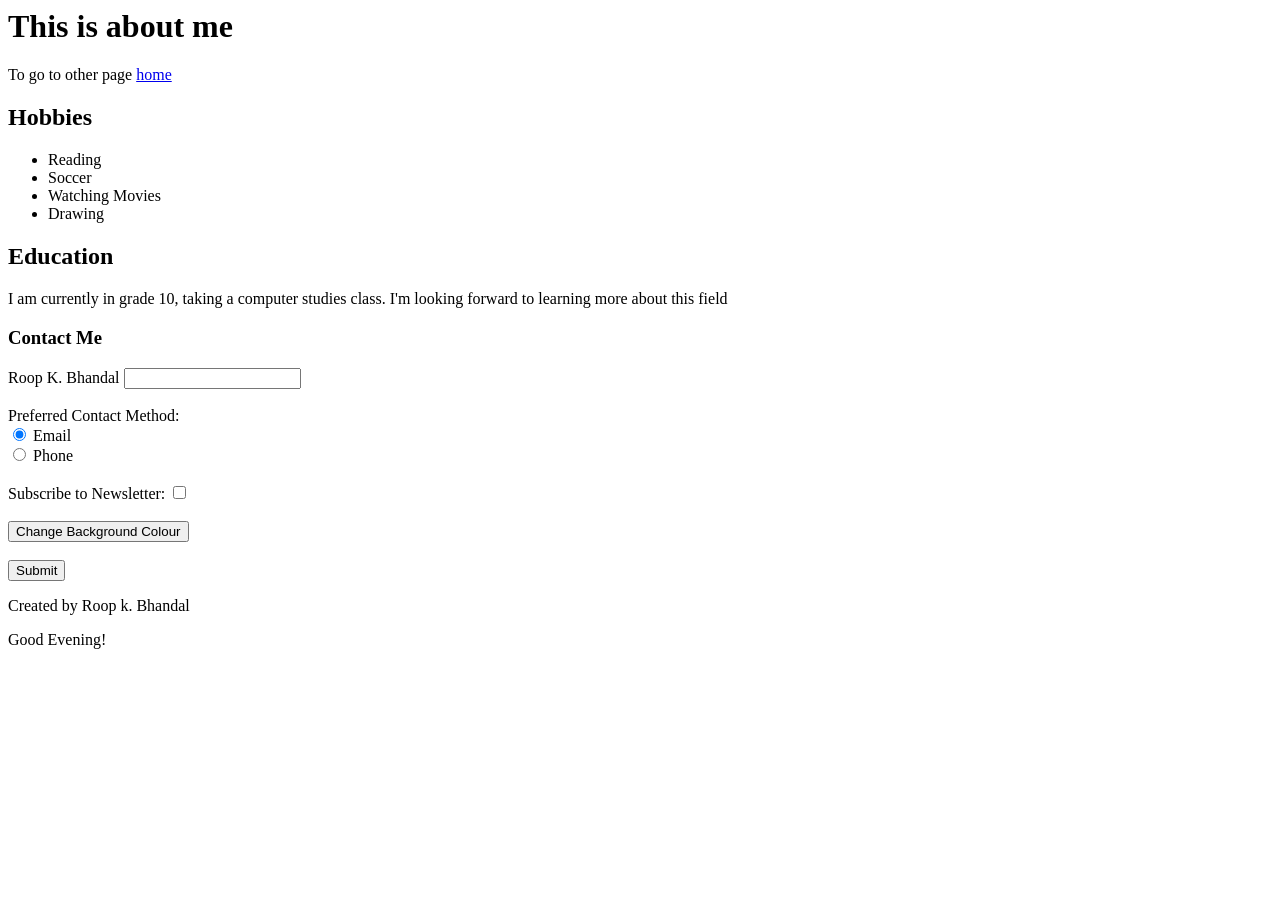
<file: about.html>
<html>
    <head>
        <title>About me - Roop k. Bhandal</title>
    </head>
    <body>
        <h1>This is about me</h1>
        <p> To go to other page <a href="index.html">home</a></p>
        <h2>Hobbies</h2>
        <ul>
            <li>Reading</li>
            <li>Soccer</li>
            <li>Watching Movies</li>
            <li>Drawing</li>
        </ul>
        <h2>Education</h2>
        <p>I am currently in grade 10, taking a computer studies class. I'm looking forward to learning more about this field</p>
    </section>
      <section class="form-section">
           <h3>Contact Me</h3>
          <form id="contact-form">
              <label for="name">Roop K. Bhandal
                  <input type="text" id="name" name="name" required><br><br>
   
        <label>Preferred Contact Method:</label><br>
        <input type="radio" id="email" name="contact" value="Email" checked>
        <label for="email">Email</label><br>
        <input type="radio" id="phone" name="contact" value="Phone">
        <label for="phone">Phone</label><br><br>
       
        <label for="subscribe"> Subscribe to Newsletter:</label>
        <input type ="checkbox" id="subscribe" name="subscribe"><br><br>
        <button type="button" onclick="changeColor()">Change Background Colour</button><br><br>
        <input type="submit" value="Submit">
    </form>
 </section>
  </main>
         
      
        <footer>
            <p> Created by Roop k. Bhandal</p>
        </footer>
        <script src="script.js"></script>
    </body>
</html>
</file>
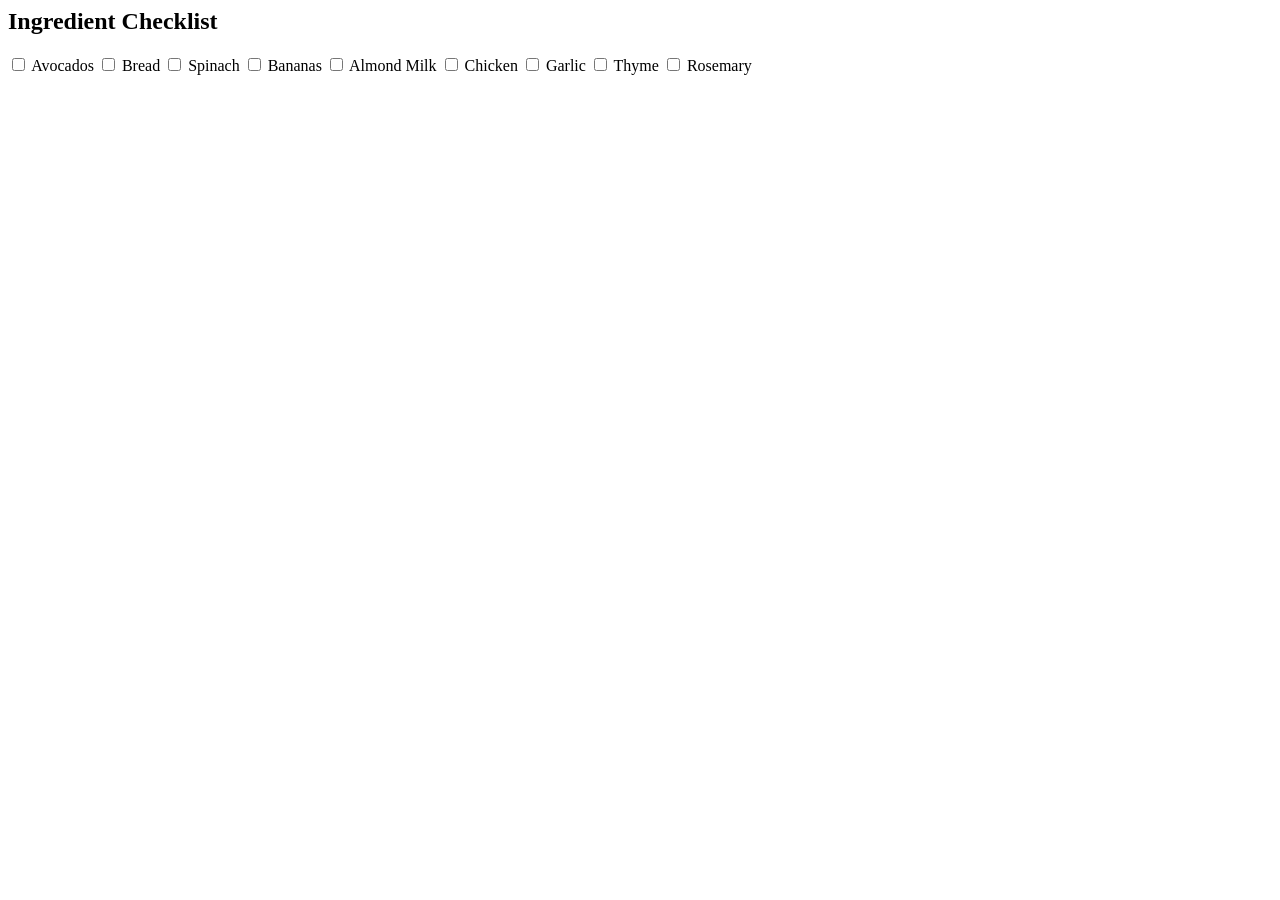
<file: checklist.html>
<html>
  <head> <title>Checklist </title> </head>

<body>
<div class="checklist-container">
    <h2>Ingredient Checklist</h2>
    <div class="checklist">
      <label>
        <input type="checkbox" />
        <span class="custom-checkbox"></span>
        Avocados
      </label>
      <label>
        <input type="checkbox" />
        <span class="custom-checkbox"></span>
        Bread
      </label>
      <label>
        <input type="checkbox" />
        <span class="custom-checkbox"></span>
        Spinach
      </label>
      <label>
        <input type="checkbox" />
        <span class="custom-checkbox"></span>
        Bananas
      </label>
      <label>
        <input type="checkbox" />
        <span class="custom-checkbox"></span>
        Almond Milk
      </label>
      <label>
        <input type="checkbox" />
        <span class="custom-checkbox"></span>
        Chicken
      </label>
      <label>
        <input type="checkbox" />
        <span class="custom-checkbox"></span>
        Garlic
      </label>
      <label>
        <input type="checkbox" />
        <span class="custom-checkbox"></span>
        Thyme
      </label>
      <label>
        <input type="checkbox" />
        <span class="custom-checkbox"></span>
        Rosemary
      </label>
    </div>
  </div>

</body>
</html>
</file>
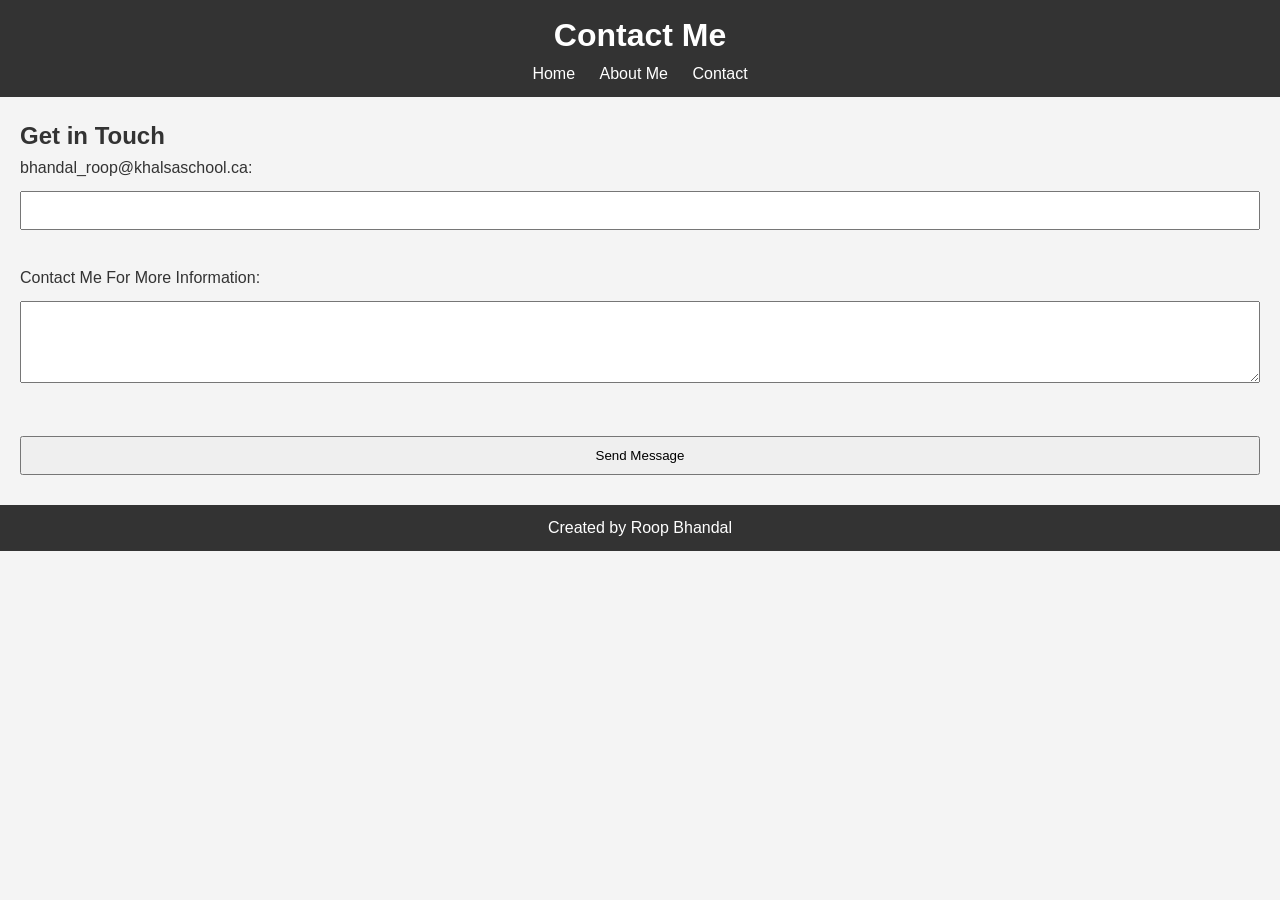
<file: contact.html>
<!DOCTYPE html>
<html lang="en">
<head>
    <meta charset="UTF-8">
    <meta name="viewport" content="width=device-width, initial-scale=1.0">
    <title>Contact Me - My Portfolio</title>
    <link rel="stylesheet" href="style.css">
</head>
<body>
    <header>
        <h1>Contact Me</h1>
        <nav>
            <ul>
                <li><a href="index.html">Home</a></li>
                <li><a href="about.html">About Me</a></li>
                <li><a href="contact.html">Contact</a></li>
            </ul>
        </nav>
    </header>

    <main>
        <section class="contact-form">
            <h2>Get in Touch</h2>
            <form action="#" method="POST">
                <label for="email">bhandal_roop@khalsaschool.ca:</label>
                <input type="email" id="email" name="email" required><br><br>

                <label for="message">Contact Me For More Information:</label><br>
                <textarea id="message" name="message" rows="4" cols="50" required></textarea><br><br>

                <input type="submit" value="Send Message">
            </form>
        </section>
    </main>

    <footer>
        <p>Created by Roop Bhandal</p>
    </footer>
</body>
</html>
</file>
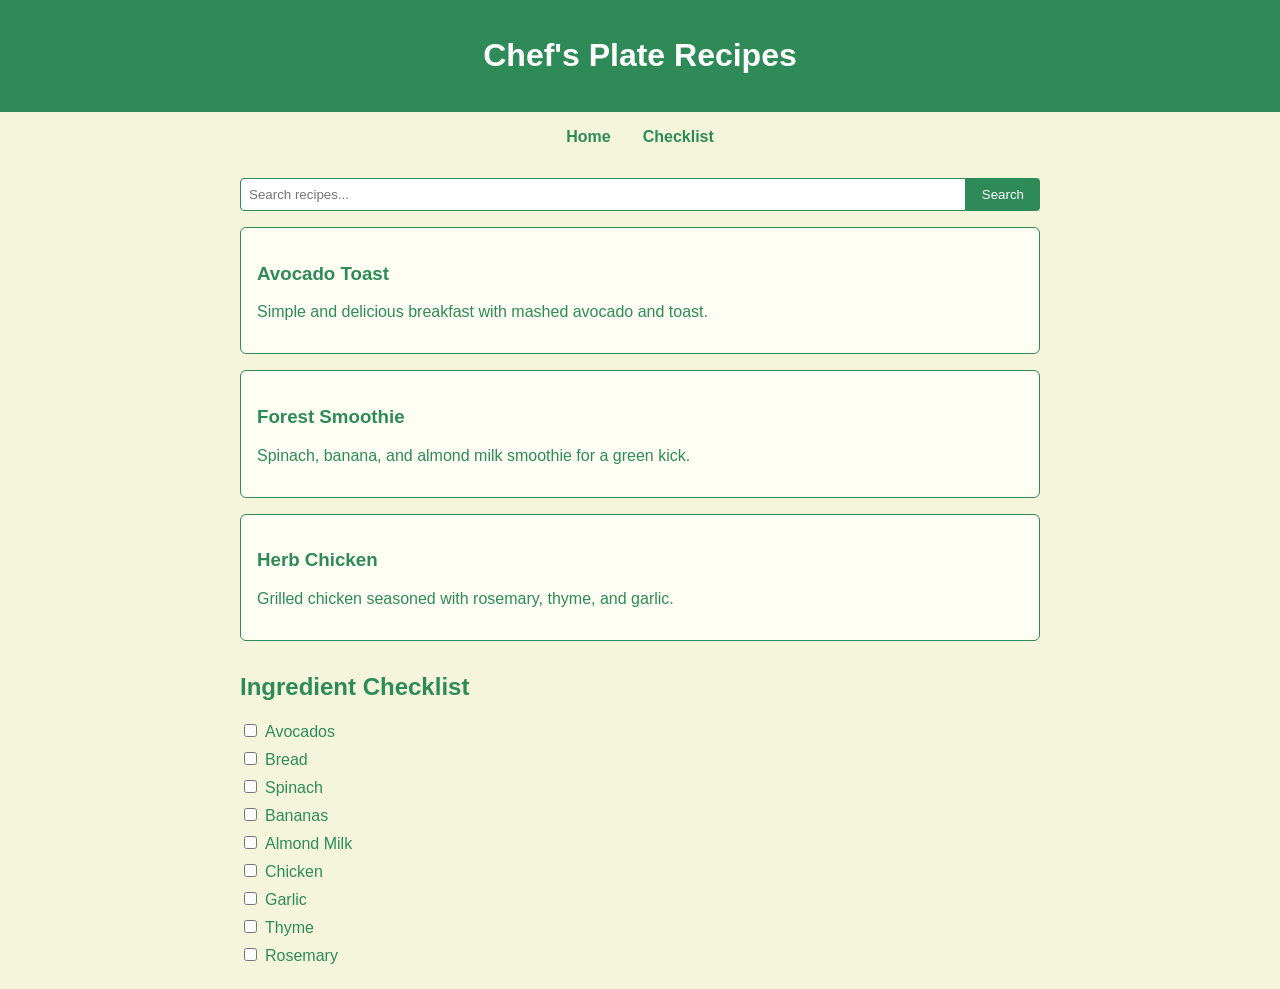
<file: figma.html>
<!DOCTYPE html>
<html lang="en">
<head>
  <meta charset="UTF-8">
  <title>Chef's Plate Recipes</title>
  <meta name="viewport" content="width=device-width, initial-scale=1.0">
  <style>
    body {
      margin: 0;
      font-family: 'Segoe UI', sans-serif;
      background-color: #f5f5dc; /* Cream */
      color: #2e8b57; /* Forest Green */
    }

    header {
      background-color: #2e8b57;
      color: #fff;
      padding: 1rem;
      text-align: center;
    }

    nav {
      display: flex;
      justify-content: center;
      gap: 2rem;
      margin: 1rem 0;
    }

    nav a {
      text-decoration: none;
      color: #2e8b57;
      font-weight: bold;
    }

    nav a:hover {
      text-decoration: underline;
    }

    .container {
      max-width: 800px;
      margin: 0 auto;
      padding: 1rem;
    }

    .search-bar {
      display: flex;
      margin-bottom: 1rem;
    }

    .search-bar input {
      flex: 1;
      padding: 0.5rem;
      border: 1px solid #2e8b57;
      border-radius: 4px 0 0 4px;
    }

    .search-bar button {
      padding: 0.5rem 1rem;
      background-color: #2e8b57;
      color: white;
      border: none;
      border-radius: 0 4px 4px 0;
      cursor: pointer;
    }

    .recipe {
      border: 1px solid #2e8b57;
      border-radius: 6px;
      padding: 1rem;
      margin-bottom: 1rem;
      background-color: #fffef5;
    }

    .checklist {
      margin-top: 2rem;
    }

    .checklist label {
      display: block;
      margin-bottom: 0.5rem;
      cursor: pointer;
    }

    .checklist input[type="checkbox"] {
      margin-right: 0.5rem;
    }
  </style>
</head>
<body>

<header>
  <h1>Chef's Plate Recipes</h1>
</header>

<nav>
  <a href="#home">Home</a>
  <a href="#checklist">Checklist</a>
</nav>

<div class="container">
  <!-- Search Bar -->
  <div class="search-bar">
    <input type="text" id="searchInput" placeholder="Search recipes..." oninput="filterRecipes()">
    <button onclick="filterRecipes()">Search</button>
  </div>

  <!-- Home / Recipe List -->
  <div id="home">
    <div class="recipe" data-title="Avocado Toast">
      <h3>Avocado Toast</h3>
      <p>Simple and delicious breakfast with mashed avocado and toast.</p>
    </div>
    <div class="recipe" data-title="Forest Smoothie">
      <h3>Forest Smoothie</h3>
      <p>Spinach, banana, and almond milk smoothie for a green kick.</p>
    </div>
    <div class="recipe" data-title="Herb Chicken">
      <h3>Herb Chicken</h3>
      <p>Grilled chicken seasoned with rosemary, thyme, and garlic.</p>
    </div>
  </div>

  <!-- Checklist -->
  <div id="checklist" class="checklist">
    <h2>Ingredient Checklist</h2>
    <label><input type="checkbox">Avocados</label>
    <label><input type="checkbox">Bread</label>
    <label><input type="checkbox">Spinach</label>
    <label><input type="checkbox">Bananas</label>
    <label><input type="checkbox">Almond Milk</label>
    <label><input type="checkbox">Chicken</label>
    <label><input type="checkbox">Garlic</label>
    <label><input type="checkbox">Thyme</label>
    <label><input type="checkbox">Rosemary</label>
  </div>
</div>

<script>
  function filterRecipes() {
    const input = document.getElementById("searchInput").value.toLowerCase();
    const recipes = document.querySelectorAll(".recipe");
    recipes.forEach(recipe => {
      const title = recipe.getAttribute("data-title").toLowerCase();
      recipe.style.display = title.includes(input) ? "block" : "none";
    });
  }
</script>

</body>
</html>
</file>
<file: style.css>
/* General Reset */
* {
    margin: 0;
    padding: 0;
    box-sizing: border-box;
}

body {
    font-family: Arial, sans-serif;
    line-height: 1.6;
    background-color: #f4f4f4;
    color: #333;
}

header {
    background-color: #333;
    color: white;
    padding: 10px 0;
    text-align: center;
}

header h1 {
    margin: 0;
}

nav ul {
    list-style: none;
    padding: 0;
}

nav ul li {
    display: inline;
    margin: 0 10px;
}

nav ul li a {
    color: white;
    text-decoration: none;
}

main {
    padding: 20px;
}

footer {
    text-align: center;
    background-color: #333;
    color: white;
    padding: 10px;
}

.intro img {
    width: 200px;
    border-radius: 50%;
    margin-bottom: 20px;
}

form input, form textarea {
    width: 100%;
    padding: 10px;
    margin: 10px 0;
}

form button {
    padding: 10px 20px;
    background-color: #333;
    color: white;
    border: none;
    cursor: pointer;
}
</file>
